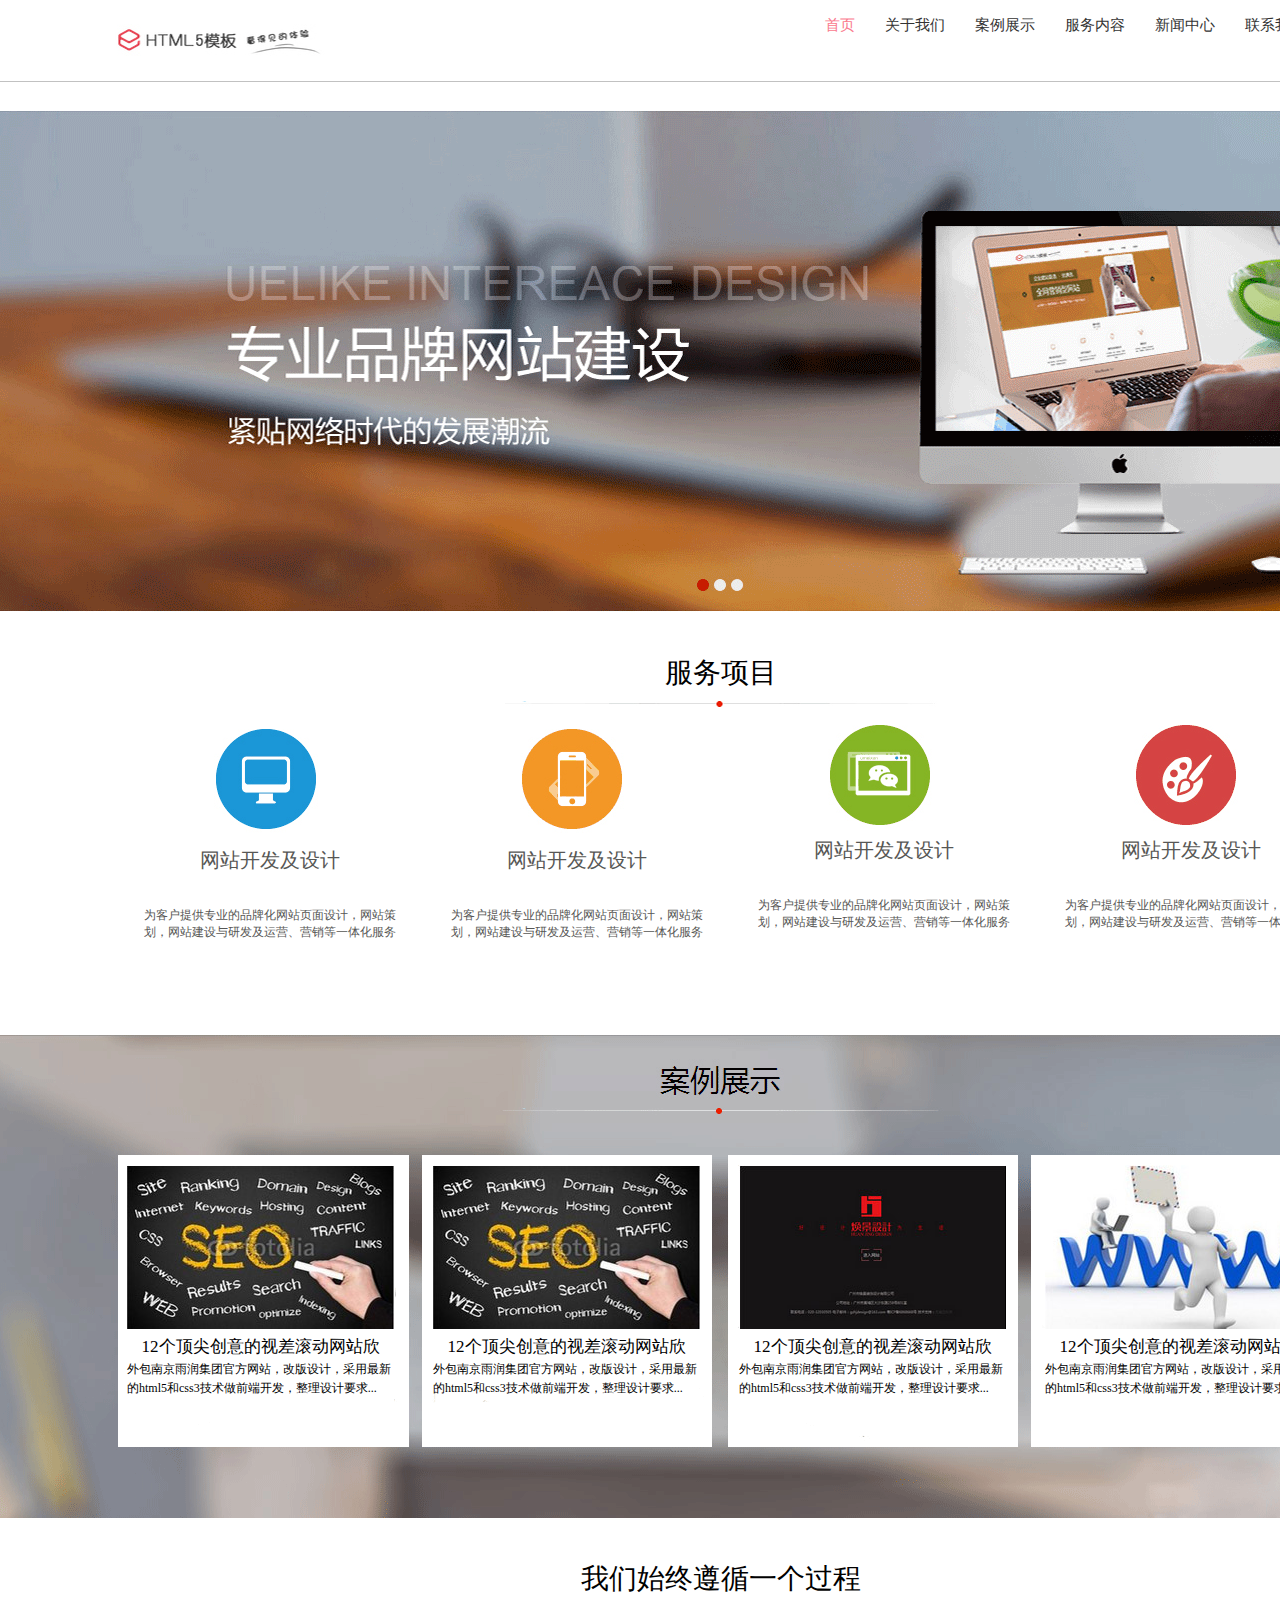
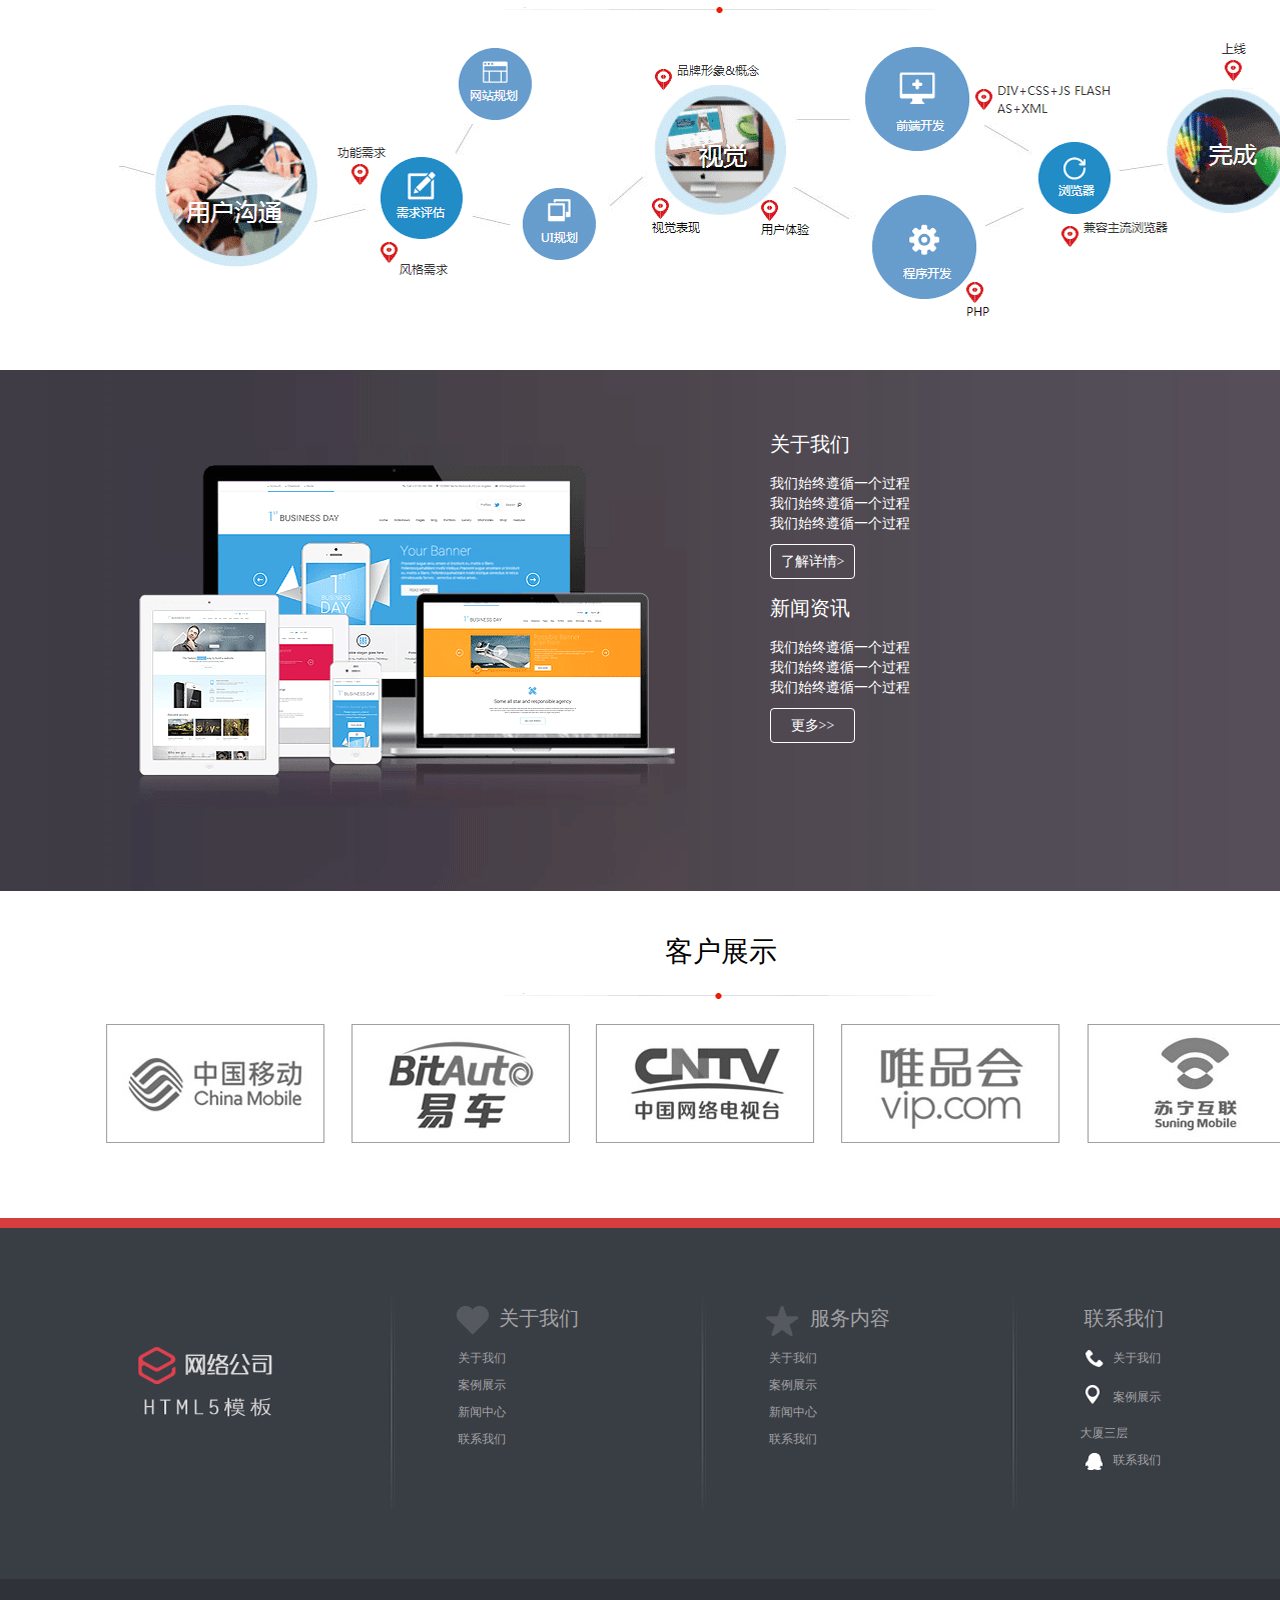
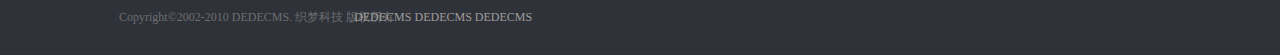
<file: index.html>
<!DOCTYPE html>
<html>
	<head>
		<meta charset="utf-8" />
		<title>首页</title>
		<link rel="stylesheet" type="text/css" href="css/common.css"/>
		<link rel="stylesheet" type="text/css" href="css/index.css"/>
	</head>
	<body>
		<!-- header -->
		<div id="" class="header">
			<div id="" class="header_content">
				<div id="" class="logo">
					<img src="img/about_02.png" />
				</div>
				<div id="" class="nav">
					<ul>
						<li><a href="#" style="color: #FA798D;">首页</a></li>
						<li><a href="about.html">关于我们</a></li>
						<li><a href="case.html">案例展示</a></li>
						<li><a href="#">服务内容</a></li>
						<li><a href="#">新闻中心</a></li>
						<li><a href="link.html">联系我们</a></li>
					</ul>
				</div>
			</div>
		</div>
		
		<!-- banner -->
		<div id="" class="banner">
			<div id="" class="banner_content">
				<img src="img/about_05.png" />
			</div>
		</div>
		
		<!-- main -->
		<div id="" class="main">
			<div id="" class="main_content">
				<div id="" class="main_one">
					<div id="" class="tip1">
						<p>服务项目</p><img src="img/link_03.png"/>
					</div>
					<div id="" class="one_content">
						<div id="" class="one">
							<img src="img/about_08.png" />
							<p class="tip">网站开发及设计</p>
							<p class="desc">为客户提供专业的品牌化网站页面设计，网站策划，网站建设与研发及运营、营销等一体化服务</p>
						</div>
						<div id="" class="one left">
							<img src="img/about_10.png" />
							<p class="tip">网站开发及设计</p>
							<p class="desc">为客户提供专业的品牌化网站页面设计，网站策划，网站建设与研发及运营、营销等一体化服务</p>
						</div>
						<div id="" class="one">
							<img src="img/about_14.png" />
							<p class="tip">网站开发及设计</p>
							<p class="desc">为客户提供专业的品牌化网站页面设计，网站策划，网站建设与研发及运营、营销等一体化服务</p>
						</div>
						<div id="" class="one left">
							<img src="img/about_15.png" />
							<p class="tip">网站开发及设计</p>
							<p class="desc">为客户提供专业的品牌化网站页面设计，网站策划，网站建设与研发及运营、营销等一体化服务</p>
						</div>
					</div>
				</div>
				<div id="" class="main_two">
					<!--<div id="" class="tip">
						<p>案例展示</p><img src="img/case_03.png"/>
					</div>-->
					<div id="" class="desc">
						<div id="" class="desc_one">
							<div id="" class="desc_content">
								<img src="img/case_03.jpg" />
								<p class="desc_tip">12个顶尖创意的视差滚动网站欣</p>
								<p class="infor">外包南京雨润集团官方网站，改版设计，采用最新的html5和css3技术做前端开发，整理设计要求...</p>
							</div>
						</div>
						<div id="" class="desc_one">
							<div id="" class="desc_content">
								<img src="img/case_03.jpg" />
								<p class="desc_tip">12个顶尖创意的视差滚动网站欣</p>
								<p class="infor">外包南京雨润集团官方网站，改版设计，采用最新的html5和css3技术做前端开发，整理设计要求...</p>
							</div>
						</div>
						<div id="" class="desc_one">
							<div id="" class="desc_content">
								<img src="img/case_05.jpg" />
								<p class="desc_tip">12个顶尖创意的视差滚动网站欣</p>
								<p class="infor">外包南京雨润集团官方网站，改版设计，采用最新的html5和css3技术做前端开发，整理设计要求...</p>
							</div>
						</div>
						<div id="" class="desc_one">
							<div id="" class="desc_content">
								<img src="img/case_07.jpg" />
								<p class="desc_tip">12个顶尖创意的视差滚动网站欣</p>
								<p class="infor">外包南京雨润集团官方网站，改版设计，采用最新的html5和css3技术做前端开发，整理设计要求...</p>
							</div>
						</div>
					</div>
				</div>
				<div id="" class="main_three">
					<div id="" class="tip1">
						<p>我们始终遵循一个过程</p><img src="img/link_03.png"/>
					</div>
					<img src="img/index_02.png" />
				</div>
				<div id="" class="main_four">
					<img src="img/index_9.png" />
					<div id="" class="main_four_content">
						<p class="main_title">关于我们</p>
						<p>我们始终遵循一个过程</p>
						<p>我们始终遵循一个过程</p>
						<p>我们始终遵循一个过程</p>
						<p class="last">了解详情&gt;</p>
					</div>
					<div id="" class="main_four_content">
						<p class="main_title">新闻资讯</p>
						<p>我们始终遵循一个过程</p>
						<p>我们始终遵循一个过程</p>
						<p>我们始终遵循一个过程</p>
						<p class="last">更多&gt;&gt;</p>
					</div>
				</div>
				<div id="" class="main_five">
					<div id="" class="tip1">
						<p>客户展示</p><img src="img/link_03.png"/>
					</div>
					<img src="img/index_05.png" style="margin-left: 102px;" /><img src="img/index_07.png" /><img src="img/index_09.png" /><img src="img/index_11.png" /><img src="img/index_13.png" />
				</div>
			</div>
		</div>
		<!-- footer -->
		<div id="" class="footer">
			<div id="" class="footer_content">
				<div id="" class="img">
					<img src="img/about_26.png" />
				</div>
				<div class="line"></div>
				<div id="" class="about_us">
					<ul>
						<li><img src="img/about_21.png" />关于我们
							<ul>
								<li>关于我们</li>
								<li>案例展示</li>
								<li>新闻中心</li>
								<li>联系我们</li>
							</ul>
						</li>
					</ul>
				</div>
				<div class="line"></div>
				<div id="" class="about_us">
					<ul>
						<li><img src="img/about_23.png" />服务内容
							<ul>
								<li>关于我们</li>
								<li>案例展示</li>
								<li>新闻中心</li>
								<li>联系我们</li>
							</ul>
						</li>
					</ul>
				</div>
				<div class="line"></div>
				<div id="" class="about_us">
					<ul>
						<li class="title"><span></span>联系我们
							<ul>
								<li><img src="img/about_30.png" />关于我们</li>
								<li><img src="img/about_32.png" />案例展示</li>
								<li>大厦三层</li>
								<li><img src="img/about_35.png" />联系我们</li>
							</ul>
						</li>
					</ul>
				</div>
				<div id="" class="stop">
					<p>Copyright&copy;2002-2010 DEDECMS. 织梦科技 版权所有<span>DEDECMS DEDECMS DEDECMS</span></p>
				</div>
			</div>
		</div>
	</body>
</html>
</file>
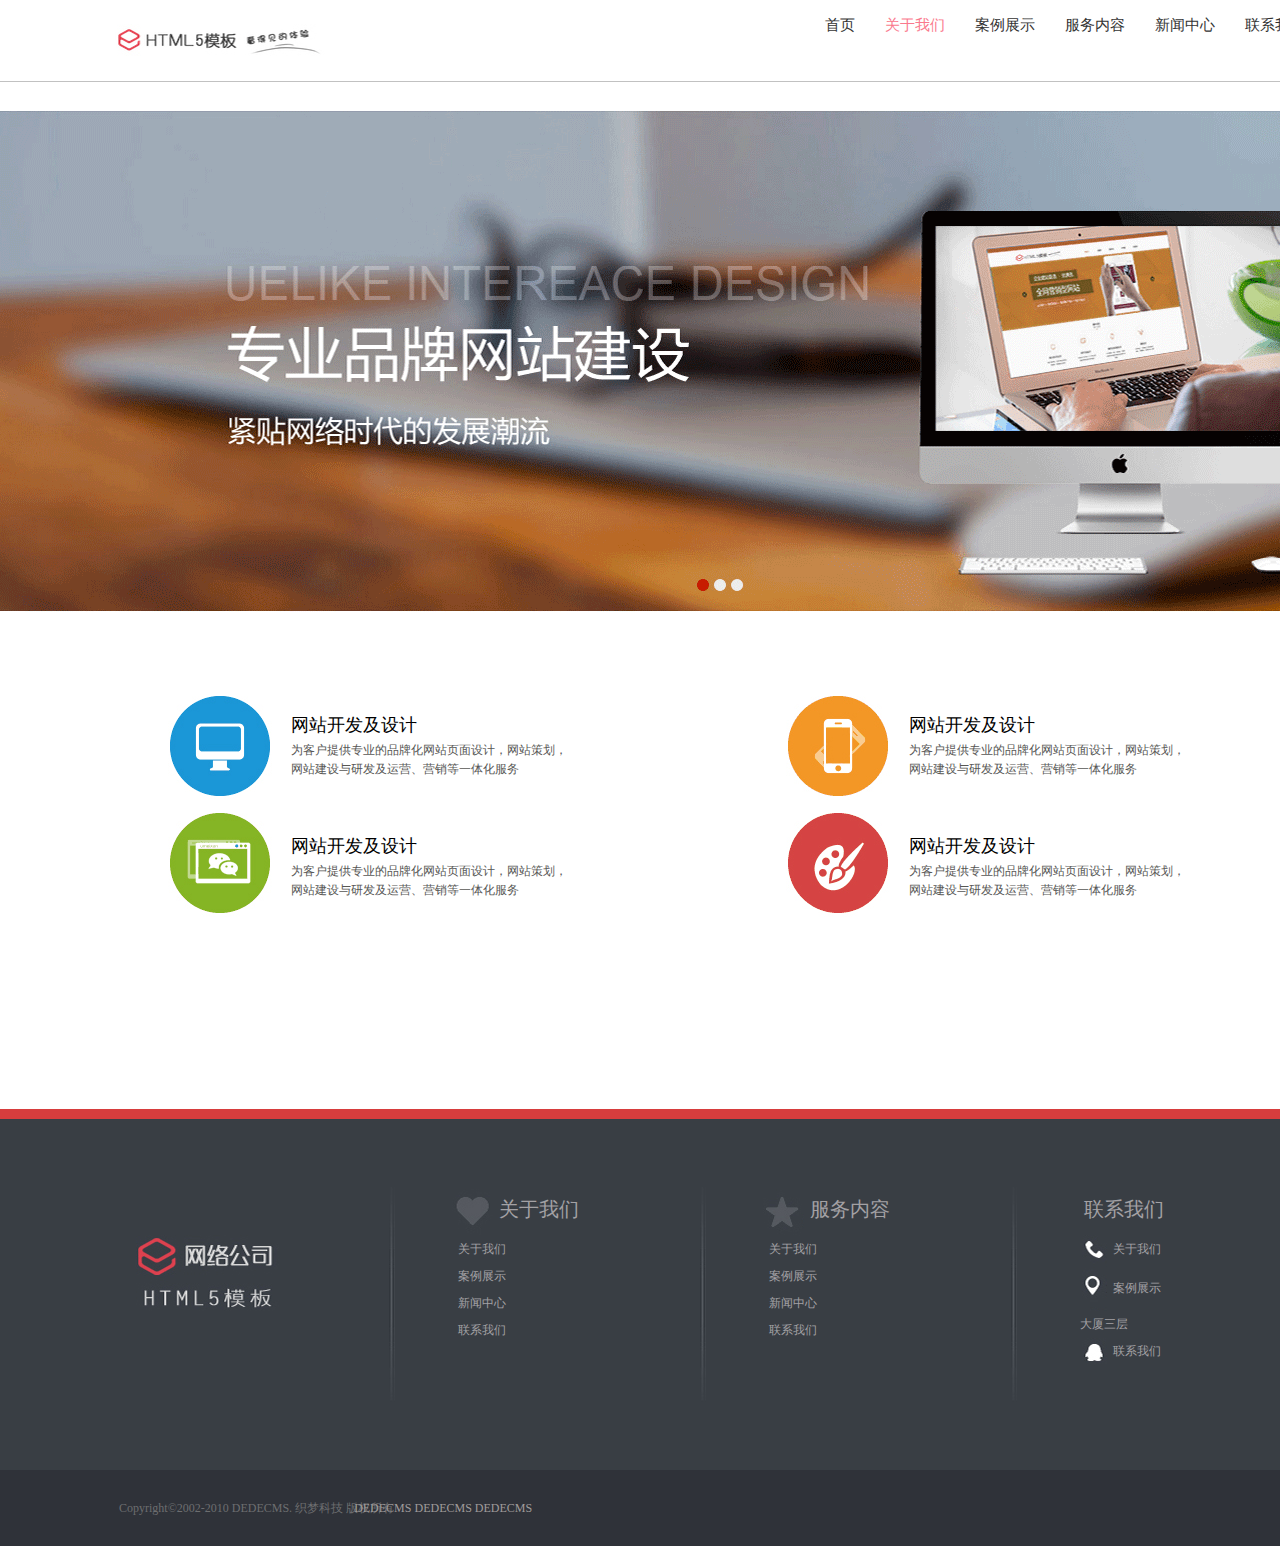
<file: about.html>
<!DOCTYPE html>
<html>
	<head>
		<meta charset="UTF-8">
		<title>关于我们</title>
		<link rel="stylesheet" type="text/css" href="css/common.css"/>
		<link rel="stylesheet" type="text/css" href="css/about.css"/>
	</head>
	<body>
		<!-- header -->
		<div id="" class="header">
			<div id="" class="header_content">
				<div id="" class="logo">
					<img src="img/about_02.png" />
				</div>
				<div id="" class="nav">
					<ul>
						<li><a href="index.html">首页</a></li>
						<li><a href="#" style="color: #FA798D;">关于我们</a></li>
						<li><a href="case.html">案例展示</a></li>
						<li><a href="#">服务内容</a></li>
						<li><a href="#">新闻中心</a></li>
						<li><a href="link.html">联系我们</a></li>
					</ul>
				</div>
			</div>
		</div>
		
		<!-- banner -->
		<div id="" class="banner">
			<div id="" class="banner_content">
				<img src="img/about_05.png" />
			</div>
		</div>
		
		<!-- main -->
		<div id="" class="main">
			<div id="" class="main_content">
				<div id="" class="main_one">
					<div id="" class="one">
						<img src="img/about_08.png" />
						<p class="tip">网站开发及设计</p>
						<p class="desc">为客户提供专业的品牌化网站页面设计，网站策划，网站建设与研发及运营、营销等一体化服务</p>
					</div>
					<div id="" class="one left">
						<img src="img/about_10.png" />
						<p class="tip">网站开发及设计</p>
						<p class="desc">为客户提供专业的品牌化网站页面设计，网站策划，网站建设与研发及运营、营销等一体化服务</p>
					</div>
					<div id="" class="one">
						<img src="img/about_14.png" />
						<p class="tip">网站开发及设计</p>
						<p class="desc">为客户提供专业的品牌化网站页面设计，网站策划，网站建设与研发及运营、营销等一体化服务</p>
					</div>
					<div id="" class="one left">
						<img src="img/about_15.png" />
						<p class="tip">网站开发及设计</p>
						<p class="desc">为客户提供专业的品牌化网站页面设计，网站策划，网站建设与研发及运营、营销等一体化服务</p>
					</div>
				</div>
			</div>
		</div>
		<!-- footer -->
		<div id="" class="footer">
			<div id="" class="footer_content">
				<div id="" class="img">
					<img src="img/about_26.png" />
				</div>
				<div class="line"></div>
				<div id="" class="about_us">
					<ul>
						<li><img src="img/about_21.png" />关于我们
							<ul>
								<li>关于我们</li>
								<li>案例展示</li>
								<li>新闻中心</li>
								<li>联系我们</li>
							</ul>
						</li>
					</ul>
				</div>
				<div class="line"></div>
				<div id="" class="about_us">
					<ul>
						<li><img src="img/about_23.png" />服务内容
							<ul>
								<li>关于我们</li>
								<li>案例展示</li>
								<li>新闻中心</li>
								<li>联系我们</li>
							</ul>
						</li>
					</ul>
				</div>
				<div class="line"></div>
				<div id="" class="about_us">
					<ul>
						<li class="title"><span></span>联系我们
							<ul>
								<li><img src="img/about_30.png" />关于我们</li>
								<li><img src="img/about_32.png" />案例展示</li>
								<li>大厦三层</li>
								<li><img src="img/about_35.png" />联系我们</li>
							</ul>
						</li>
					</ul>
				</div>
				<div id="" class="stop">
					<p>Copyright&copy;2002-2010 DEDECMS. 织梦科技 版权所有<span>DEDECMS DEDECMS DEDECMS</span></p>
				</div>
			</div>
		</div>
	</body>
</html>
</file>
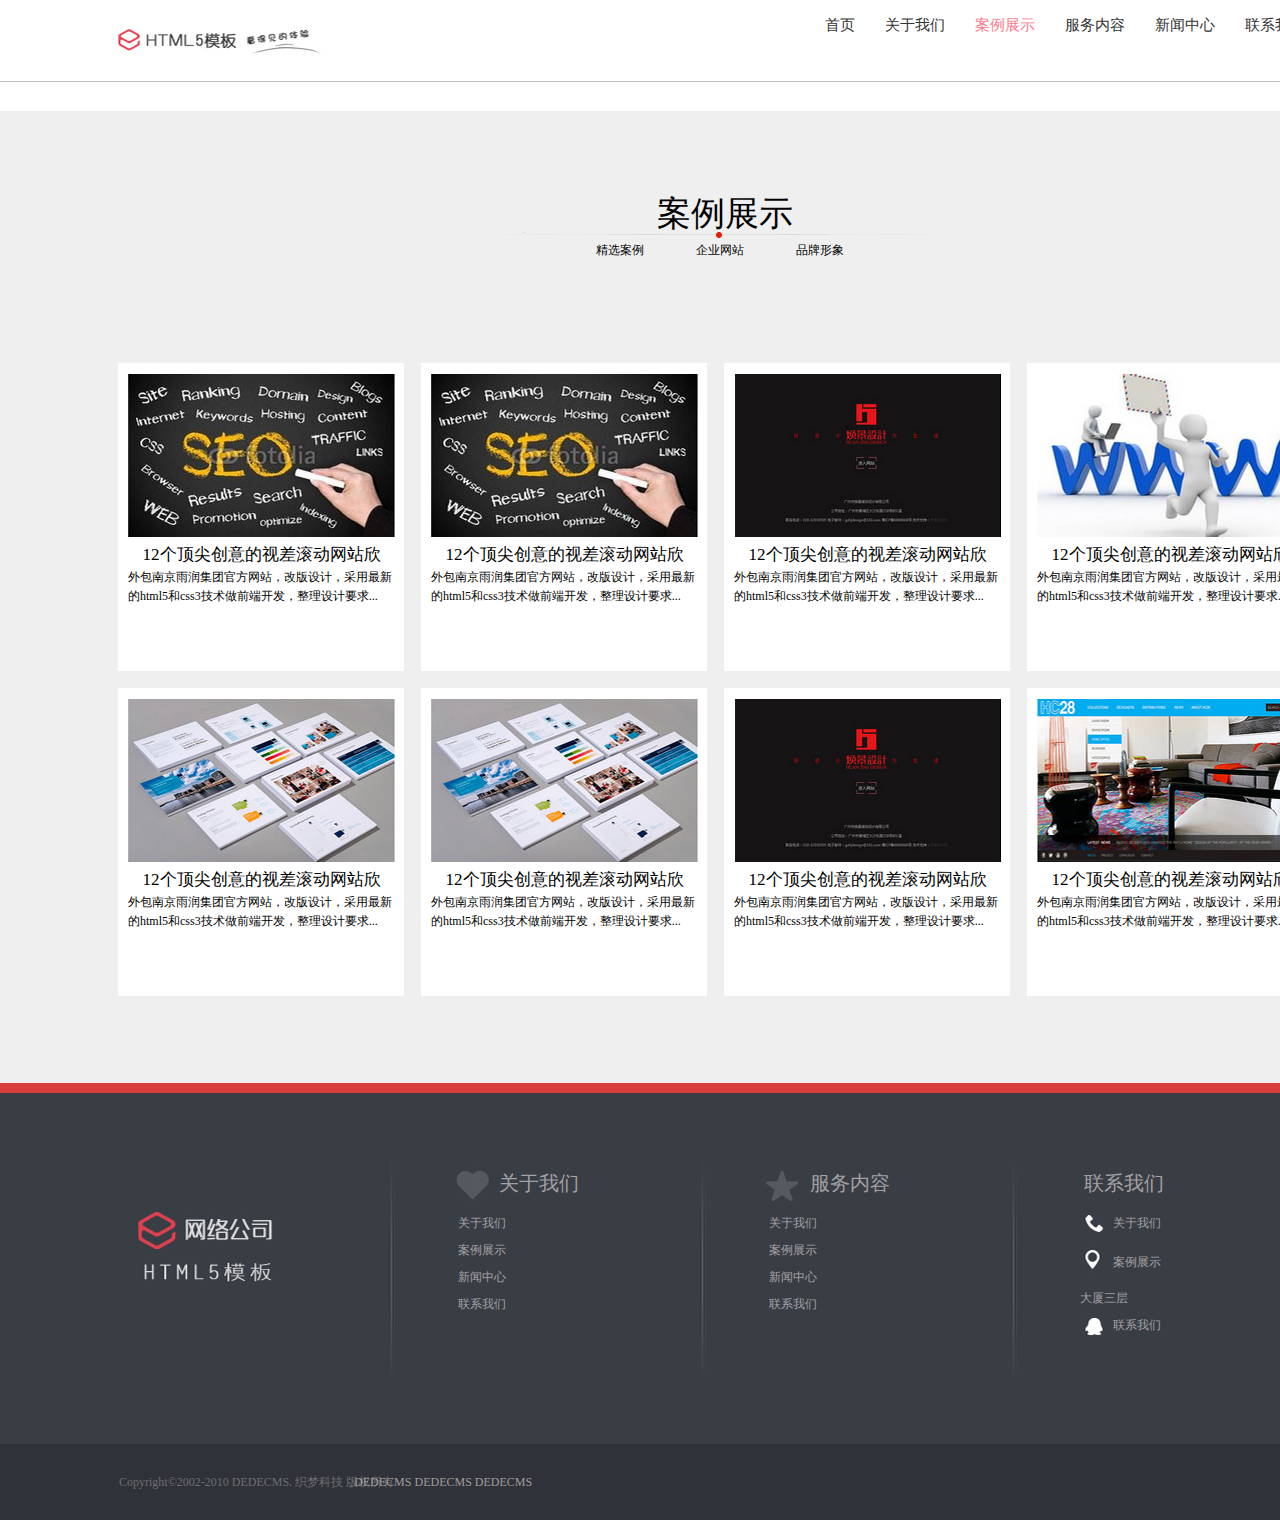
<file: case.html>
<!DOCTYPE html>
<html>
	<head>
		<meta charset="UTF-8">
		<title>案例展示</title>
		<link rel="stylesheet" type="text/css" href="css/common.css"/>
		<link rel="stylesheet" type="text/css" href="css/case.css"/>
	</head>
	<body>
		<!-- header -->
		<div id="" class="header">
			<div id="" class="header_content">
				<div id="" class="logo">
					<img src="img/about_02.png" />
				</div>
				<div id="" class="nav">
					<ul>
						<li><a href="index.html">首页</a></li>
						<li><a href="about.html">关于我们</a></li>
						<li><a href="#" style="color: #FA798D;">案例展示</a></li>
						<li><a href="#">服务内容</a></li>
						<li><a href="#">新闻中心</a></li>
						<li><a href="link.html">联系我们</a></li>
					</ul>
				</div>
			</div>
		</div>
		
		<!-- main -->
		<div id="" class="main">
			<div id="" class="main_content">
				<div id="" class="main_one">
					<div id="" class="tip">
						<p>案例展示</p><img src="img/case_03.png"/>
						<ul>
							<li>精选案例</li>
							<li>企业网站</li>
							<li>品牌形象</li>
						</ul>
					</div>
					<div id="" class="desc">
						<div id="" class="desc_one">
							<div id="" class="desc_content">
								<img src="img/case_03.jpg" />
								<p class="desc_tip">12个顶尖创意的视差滚动网站欣</p>
								<p class="infor">外包南京雨润集团官方网站，改版设计，采用最新的html5和css3技术做前端开发，整理设计要求...</p>
							</div>
						</div>
						<div id="" class="desc_one">
							<div id="" class="desc_content">
								<img src="img/case_03.jpg" />
								<p class="desc_tip">12个顶尖创意的视差滚动网站欣</p>
								<p class="infor">外包南京雨润集团官方网站，改版设计，采用最新的html5和css3技术做前端开发，整理设计要求...</p>
							</div>
						</div>
						<div id="" class="desc_one">
							<div id="" class="desc_content">
								<img src="img/case_05.jpg" />
								<p class="desc_tip">12个顶尖创意的视差滚动网站欣</p>
								<p class="infor">外包南京雨润集团官方网站，改版设计，采用最新的html5和css3技术做前端开发，整理设计要求...</p>
							</div>
						</div>
						<div id="" class="desc_one">
							<div id="" class="desc_content">
								<img src="img/case_07.jpg" />
								<p class="desc_tip">12个顶尖创意的视差滚动网站欣</p>
								<p class="infor">外包南京雨润集团官方网站，改版设计，采用最新的html5和css3技术做前端开发，整理设计要求...</p>
							</div>
						</div>
						<div id="" class="desc_one">
							<div id="" class="desc_content">
								<img src="img/case_12.jpg" />
								<p class="desc_tip">12个顶尖创意的视差滚动网站欣</p>
								<p class="infor">外包南京雨润集团官方网站，改版设计，采用最新的html5和css3技术做前端开发，整理设计要求...</p>
							</div>
						</div>
						<div id="" class="desc_one">
							<div id="" class="desc_content">
								<img src="img/case_12.jpg" />
								<p class="desc_tip">12个顶尖创意的视差滚动网站欣</p>
								<p class="infor">外包南京雨润集团官方网站，改版设计，采用最新的html5和css3技术做前端开发，整理设计要求...</p>
							</div>
						</div>
						<div id="" class="desc_one">
							<div id="" class="desc_content">
								<img src="img/case_05.jpg" />
								<p class="desc_tip">12个顶尖创意的视差滚动网站欣</p>
								<p class="infor">外包南京雨润集团官方网站，改版设计，采用最新的html5和css3技术做前端开发，整理设计要求...</p>
							</div>
						</div>
						<div id="" class="desc_one">
							<div id="" class="desc_content">
								<img src="img/case_13.jpg" />
								<p class="desc_tip">12个顶尖创意的视差滚动网站欣</p>
								<p class="infor">外包南京雨润集团官方网站，改版设计，采用最新的html5和css3技术做前端开发，整理设计要求...</p>
							</div>
						</div>
					</div>
				</div>
			</div>
		</div>
		<!-- footer -->
		<div id="" class="footer">
			<div id="" class="footer_content">
				<div id="" class="img">
					<img src="img/about_26.png" />
				</div>
				<div class="line"></div>
				<div id="" class="about_us">
					<ul>
						<li><img src="img/about_21.png" />关于我们
							<ul>
								<li>关于我们</li>
								<li>案例展示</li>
								<li>新闻中心</li>
								<li>联系我们</li>
							</ul>
						</li>
					</ul>
				</div>
				<div class="line"></div>
				<div id="" class="about_us">
					<ul>
						<li><img src="img/about_23.png" />服务内容
							<ul>
								<li>关于我们</li>
								<li>案例展示</li>
								<li>新闻中心</li>
								<li>联系我们</li>
							</ul>
						</li>
					</ul>
				</div>
				<div class="line"></div>
				<div id="" class="about_us">
					<ul>
						<li class="title"><span></span>联系我们
							<ul>
								<li><img src="img/about_30.png" />关于我们</li>
								<li><img src="img/about_32.png" />案例展示</li>
								<li>大厦三层</li>
								<li><img src="img/about_35.png" />联系我们</li>
							</ul>
						</li>
					</ul>
				</div>
				<div id="" class="stop">
					<p>Copyright&copy;2002-2010 DEDECMS. 织梦科技 版权所有<span>DEDECMS DEDECMS DEDECMS</span></p>
				</div>
			</div>
		</div>
	</body>
</html>
</file>
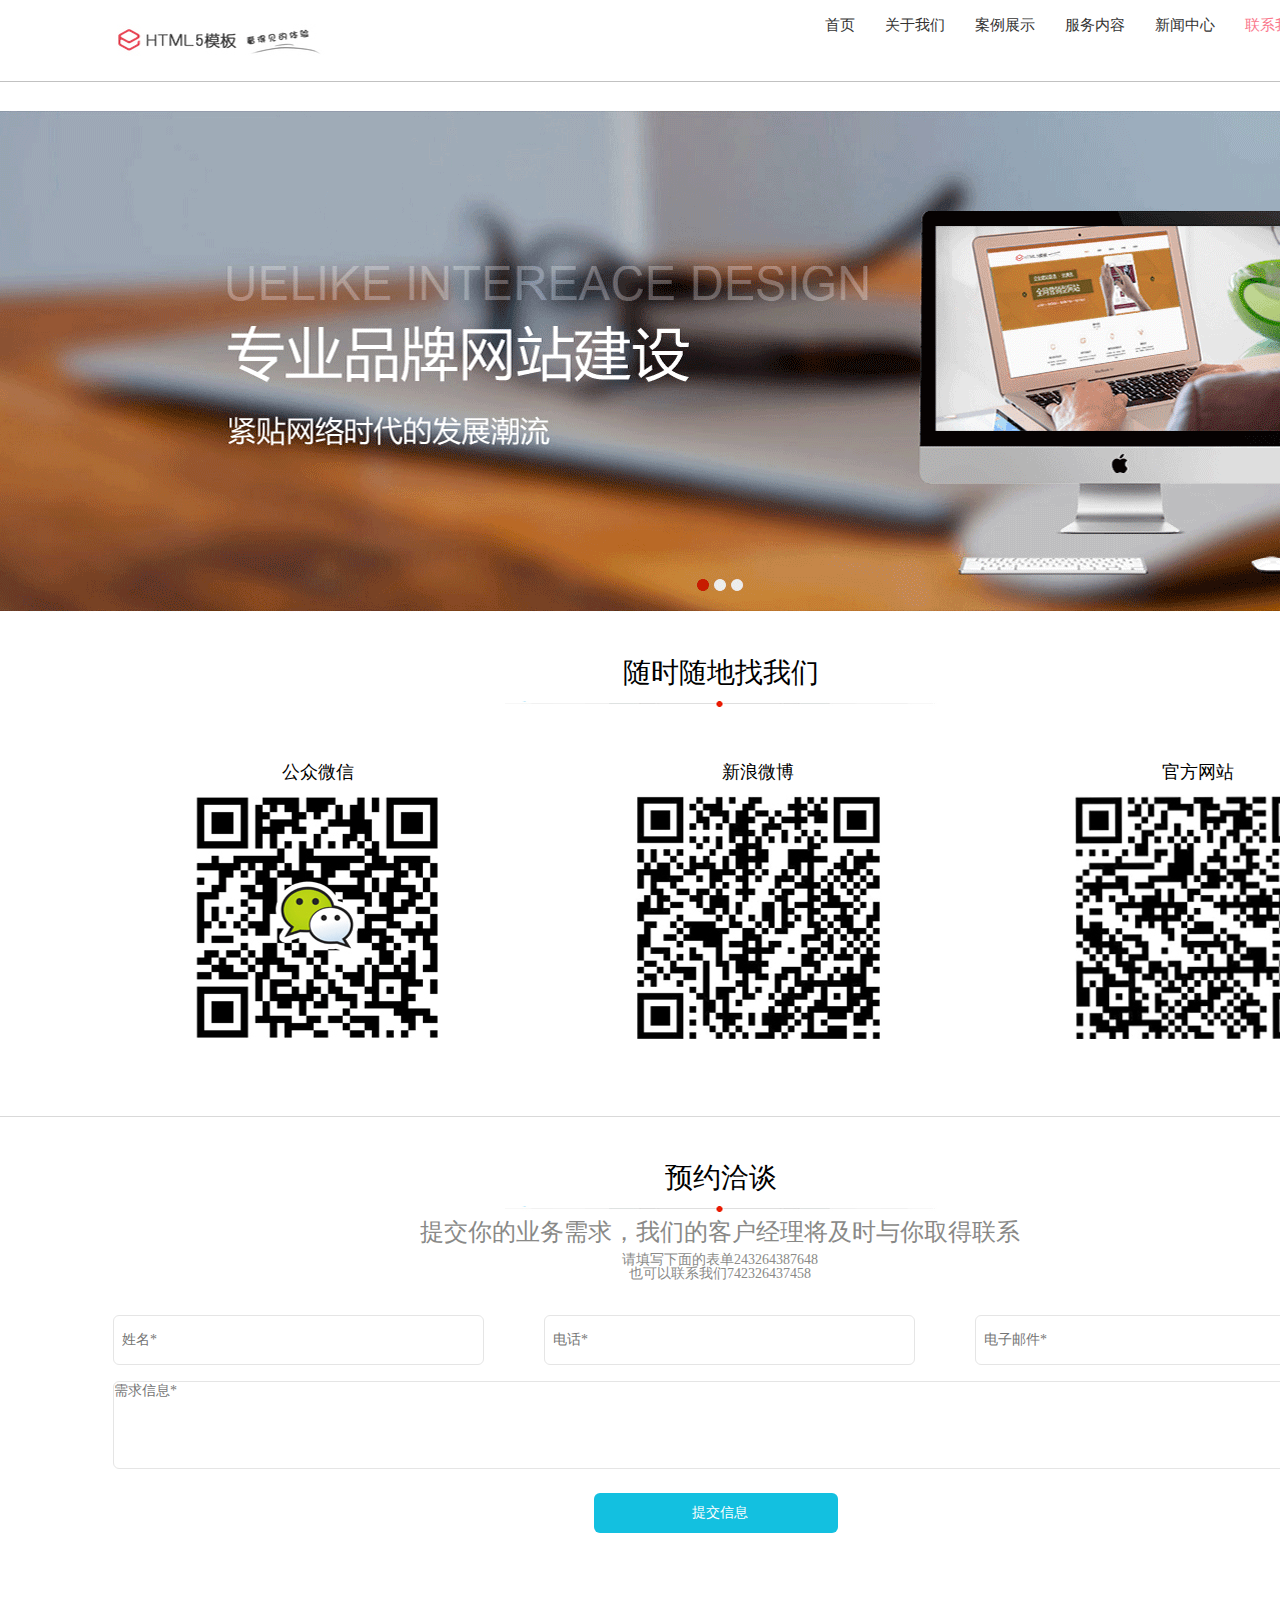
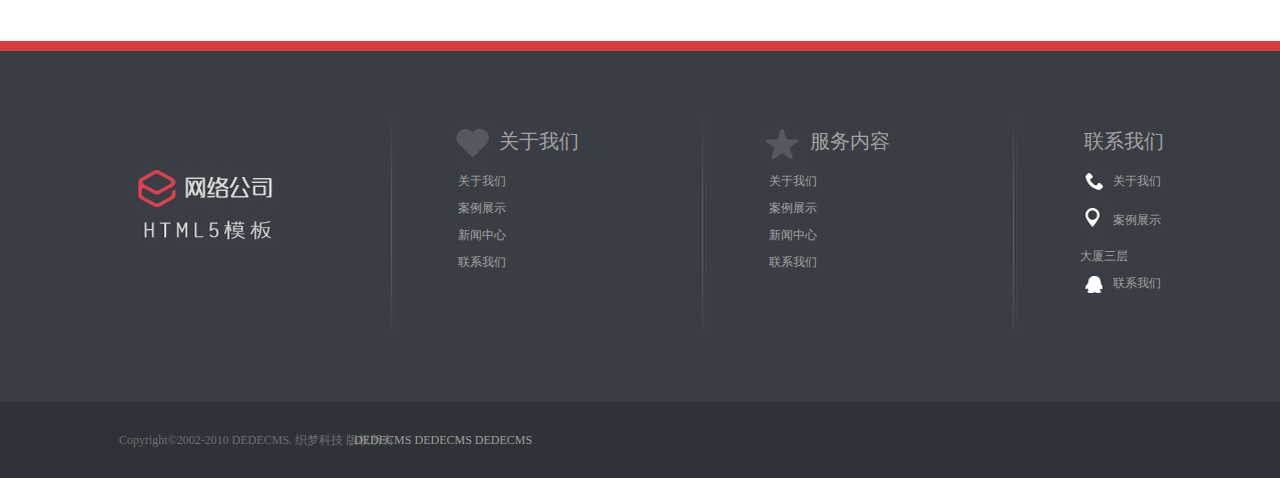
<file: link.html>
<!DOCTYPE html>
<html>
	<head>
		<meta charset="UTF-8">
		<title>联系我们</title>
		<link rel="stylesheet" type="text/css" href="css/common.css"/>
		<link rel="stylesheet" type="text/css" href="css/link.css"/>
	</head>
	<body>
		<!-- header -->
		<div id="" class="header">
			<div id="" class="header_content">
				<div id="" class="logo">
					<img src="img/about_02.png" />
				</div>
				<div id="" class="nav">
					<ul>
						<li><a href="index.html">首页</a></li>
						<li><a href="about.html">关于我们</a></li>
						<li><a href="case.html">案例展示</a></li>
						<li><a href="#">服务内容</a></li>
						<li><a href="#">新闻中心</a></li>
						<li><a href="#" style="color: #FA798D;">联系我们</a></li>
					</ul>
				</div>
			</div>
		</div>
		
		<!-- banner -->
		<div id="" class="banner">
			<div id="" class="banner_content">
				<img src="img/about_05.png" />
			</div>
		</div>
		
		<!-- main -->
		<div id="" class="main">
			<div id="" class="main_content">
				<div id="" class="main_one">
					<div id="" class="tip">
						<p>随时随地找我们</p><img src="img/link_03.png"/>
					</div>
					<div id="" class="erweima">
						<p>公众微信</p><img src="img/link_07.png" />
					</div>
					<div id="" class="erweima">
						<p>新浪微博</p><img src="img/link_09.png" />
					</div>
					<div id="" class="erweima">
						<p>官方网站</p><img src="img/link_11.png" />
					</div>
				</div>
				<div id="" class="main_two">
					<div id="" class="tip">
						<p>预约洽谈</p><img src="img/link_03.png"/>
					</div>
					<div id="" class="yuyue">
						<p class="one">提交你的业务需求，我们的客户经理将及时与你取得联系</p>
						<p class="two">请填写下面的表单243264387648</p>
						<p class="two">也可以联系我们742326437458</p>
					</div>
					<form action="" method="post">
						<input type="text" value="" placeholder="姓名*" /><input type="tel" value="" placeholder="电话*" pattern="^[0-9]*$" required="required"/><input type="email" value="" placeholder="电子邮件*"/>
						<textarea value="" placeholder="需求信息*"></textarea>
						<input type="submit" value="提交信息"/>
					</form>
				</div>
			</div>
		</div>
		<!-- footer -->
		<div id="" class="footer">
			<div id="" class="footer_content">
				<div id="" class="img">
					<img src="img/about_26.png" />
				</div>
				<div class="line"></div>
				<div id="" class="about_us">
					<ul>
						<li><img src="img/about_21.png" />关于我们
							<ul>
								<li>关于我们</li>
								<li>案例展示</li>
								<li>新闻中心</li>
								<li>联系我们</li>
							</ul>
						</li>
					</ul>
				</div>
				<div class="line"></div>
				<div id="" class="about_us">
					<ul>
						<li><img src="img/about_23.png" />服务内容
							<ul>
								<li>关于我们</li>
								<li>案例展示</li>
								<li>新闻中心</li>
								<li>联系我们</li>
							</ul>
						</li>
					</ul>
				</div>
				<div class="line"></div>
				<div id="" class="about_us">
					<ul>
						<li class="title"><span></span>联系我们
							<ul>
								<li><img src="img/about_30.png" />关于我们</li>
								<li><img src="img/about_32.png" />案例展示</li>
								<li>大厦三层</li>
								<li><img src="img/about_35.png" />联系我们</li>
							</ul>
						</li>
					</ul>
				</div>
				<div id="" class="stop">
					<p>Copyright&copy;2002-2010 DEDECMS. 织梦科技 版权所有<span>DEDECMS DEDECMS DEDECMS</span></p>
				</div>
			</div>
		</div>
	</body>
</html>
</file>
<file: css/common.css>
body{font-family:"微软雅黑";
	font-size:12px;
	margin:0;
	padding:0;
	border:none;
}
html,div,p,span,form,legend,fieldset,h1,h2,h3,h4,h5,h6,hr,ul,li,ol,dl,dd,dt,nr{
	margin:0;padding:0;
	border:none;
}
button,img,a,input,textarea,th,td,table,lable{
	margin:0;padding:0;
}
a{text-decoration:none;color:#000}
ul,li,ol{list-style:none}
img{border:none}
.clear{height:0;overflow:hidden;font-size:0;clear:both}
body,html{height:100%}
</file>
<file: css/index.css>
/*.header,.banner,.main,.footer {margin: 0; padding: 0;}
ul,li,ol {list-style: none;}
a {text-decoration: none;}
html,body {height: 100%;}*/

/* header */
.header {width: 100%; height: 81px;}
.header .header_content {width: 1440px; height: 81px; background-color: #fff; border-bottom: 1px solid #c1c1c1; margin: 0 auto;}
.header_content .logo {float: left; margin-left: 115px;}
.header_content .nav {float: right; margin-right: 105px;}
.header_content .nav li {float: left; font: 15px/50px "微软雅黑";  padding-right: 30px;}
.header_content .nav li a {color: #333333;}
.header_content .nav li a:hover { color: #fa798d;}
/* banner */
.banner {width: 100%; height: 501px; margin-top: 30px;}
.banner .banner_content {width: 1440px; height: 501px; background-color: #fff;  margin: 0 auto;}
/* main */
.main {width: 100%; height: 2206px;}
.main .main_content {width: 1440px; height: 2206px; background-color: #fff; margin: 0 auto;}
.main_content .main_one {width: 1440px; height: 421px;}
.main_content .main_one .tip1 {width: 433px; height: 100px; margin-left: 504px; text-align: center; font: 28px "微软雅黑"; color: #000;}
.main_content .main_one p {margin-bottom: -10px; padding-top: 42px;}
.main_content .main_one .one_content {width: 1302px; height: 250px; margin-left: 139px;}
.main_content .main_one .one_content .one {width: 261px; height: 250px; float: left; margin-right: 46px;}
.main_content .main_one .one_content .one img {margin: 6px 71px 0;}
.main_content .main_one .one_content .one .tip {font: 20px/30px "微软雅黑"; color: #575755; text-align: center; margin-top: -40px;}
.main_content .main_one .one_content .one .desc {font: 12px/17px "微软雅黑"; color: #575755; text-align: center;}
.main_content .main_two {width: 1440px; height: 485px; background: url(../img/index_22.png); overflow: hidden}
.main_two .desc {width: 1323px; height: 605px; margin: 122px 0 0 117px;}
.main_two .desc .desc_one {width: 286px; height: 308px; overflow: hidden; float: left; margin: 0 20px 20px 0;}
.main_two .desc .desc_one .desc_content {width: 267px; height: 286px; margin: 10px 0 0 10px;}
.main_two .desc .desc_one .desc_content .desc_tip {font: 17px/27px "微软雅黑"; color: #000; text-align: center;}
.main_two .desc .desc_one .desc_content .infor {font: 12px/19px "微软雅黑"; color: #000;}
.main_content .main_three {width: 1440px; height: 452px;}
.main_content .main_three .tip1 {width: 433px; height: 100px; margin-left: 504px; margin-bottom: 20px; text-align: center; font: 28px "微软雅黑"; color: #000;}
.main_content .main_three p {margin-bottom: -10px; padding-top: 42px;}
.main_content .main_four {width: 1440px; height: 521px; background: url(../img/index_2.png) repeat-y; overflow: hidden;}
.main_content .main_four img {margin: 0 83px 0 131px; float: left;}
.main_content .main_four p {font: 14px/20px "微软雅黑"; color: #fff;}
.main_content .main_four .main_title {font-size: 20px; margin: 54px 0 20px; padding-top: 10px;}
.main_content .main_four .last {width: 83px; height: 33px; border: 1px solid #fff; border-radius: 4px; float: left; text-align: center; line-height: 33px; margin-top: 10px;}
.main_content .main_five .tip1 {width: 433px; height: 100px; margin-left: 504px; text-align: center; font: 28px "微软雅黑"; color: #000;}
.main_content .main_five p {margin-bottom: -10px; padding-top: 42px;}
.main_content .main_five img {margin: 30px 20px 70px 0;}

/* footer */
.footer {width: 100%; height: 422px;}
.footer .footer_content {width: 1440px; height: 422px; background-color: #393e44; border-top: 10px solid #d73d3d; margin: 0 auto;}
.footer_content .img {margin: 115px 110px 155px 135px; float: left;}
.footer_content .line {width: 6px; height: 219px; background: url(../img/about_19.png); margin: 66px 57px 0 0; float: left;}
.footer_content .about_us {width: 248px; height: 219; margin-top: 66px; float: left;} 
.footer_content .about_us li {font:20px/49px "微软雅黑"; color: #a3a1a4;}
.footer_content .about_us img {vertical-align: middle; padding-right: 6px;}
.footer_content .about_us li ul li {font: 12px/27px "微软雅黑"; padding-left: 6px;}
.footer_content .about_us .title span {padding-left: 50px;}
.footer_content .stop {width: 1440px; height: 76px; background-color: #2f3239; float: left;}
.footer_content p {font: 12px/76px "微软雅黑"; color: #6d6e70; margin-left: 119px;}
.footer_content span {color: #a09c9b; margin-left: -40px;}
</file>
<file: css/about.css>
/*.header,.banner,.main,.footer {margin: 0; padding: 0;}
ul,li,ol {list-style: none;}
a {text-decoration: none;}
html,body {height: 100%;}*/

/* header */
.header {width: 100%; height: 81px;}
.header .header_content {width: 1440px; height: 81px; background-color: #fff; border-bottom: 1px solid #c1c1c1; margin: 0 auto;}
.header_content .logo {float: left; margin-left: 115px;}
.header_content .nav {float: right; margin-right: 105px;}
.header_content .nav li {float: left; font: 15px/50px "微软雅黑";  padding-right: 30px;}
.header_content .nav li a {color: #333333;}
.header_content .nav li a:hover { color: #fa798d;}
/* banner */
.banner {width: 100%; height: 501px; margin-top: 30px;}
.banner .banner_content {width: 1440px; height: 501px; background-color: #fff;  margin: 0 auto;}
/* main */
.main {width: 100%; height: 424px;}
.main .main_content {width: 1440px; height: 424px; background-color: #fff; margin: 0 auto;}
.main_content .main_one {width: 1038px; height: 275px; margin: 73px 240px 0 164px;}
.main_content .main_one .one {width: 404px; height: 121px; float: left;}
.main_content .main_one .one img {float: left; padding-right: 12px;}
.main_content .main_one .one .tip {font: 18px/40px "微软雅黑"; color: #000; margin-top: 20px;}
.main_content .main_one .one .desc {font: 12px/19px "微软雅黑"; color: #575755; margin-top: -4px;}
.main_content .main_one .left {margin-left: 215px;}
/* footer */
.footer {width: 100%; height: 422px;}
.footer .footer_content {width: 1440px; height: 422px; background-color: #393e44; border-top: 10px solid #d73d3d; margin: 0 auto;}
.footer_content .img {margin: 115px 110px 155px 135px; float: left;}
.footer_content .line {width: 6px; height: 219px; background: url(../img/about_19.png); margin: 66px 57px 0 0; float: left;}
.footer_content .about_us {width: 248px; height: 219; margin-top: 66px; float: left;} 
.footer_content .about_us li {font:20px/49px "微软雅黑"; color: #a3a1a4;}
.footer_content .about_us img {vertical-align: middle; padding-right: 6px;}
.footer_content .about_us li ul li {font: 12px/27px "微软雅黑"; padding-left: 6px;}
.footer_content .about_us .title span {padding-left: 50px;}
.footer_content .stop {width: 1440px; height: 76px; background-color: #2f3239; float: left;}
.footer_content p {font: 12px/76px "微软雅黑"; color: #6d6e70; margin-left: 119px;}
.footer_content span {color: #a09c9b; margin-left: -40px;}
</file>
<file: css/case.css>
/*.header,.banner,.main,.footer {margin: 0; padding: 0;}*/
/*ul,li,ol {list-style: none;}
a {text-decoration: none;}
html,body {height: 100%;}*/

/* header */
.header {width: 100%; height: 81px;}
.header .header_content {width: 1440px; height: 81px; background-color: #fff; border-bottom: 1px solid #c1c1c1; margin: 0 auto;}
.header_content .logo {float: left; margin-left: 115px;}
.header_content .nav {float: right; margin-right: 105px;}
.header_content .nav li {float: left; font: 15px/50px "微软雅黑";  padding-right: 30px;}
.header_content .nav li a {color: #333333;}
.header_content .nav li a:hover { color: #fa798d;}
/* main */
.main {width: 100%; height: 972px; margin-top: 30px;}
.main .main_content {width: 1440px; height: 972px; background-color: #efefef; margin: 0 auto;}
.main_content .tip {width: 438px; height: 173px; margin-left: 506px; font-family: "微软雅黑"; color: #000;}
.main_content .tip p {font-size: 34px; text-align: center; margin-bottom: -10px; padding-top: 80px;}
.main_content .tip ul {margin-left: 64px;}
.main_content .tip ul li {float: left; padding: 0 26px;}
.main_content .desc {width: 1323px; height: 605px; margin: 79px 0 0 118px;}
.main_content .desc .desc_one {width: 286px; height: 308px; background-color: #fff; overflow: hidden; float: left; margin: 0 17px 17px 0;}
.main_content .desc .desc_one .desc_content {width: 267px; height: 286px; margin: 10px 0 0 10px;}
.main_content .desc .desc_one .desc_content .desc_tip {font: 17px/27px "微软雅黑"; color: #000; text-align: center;}
.main_content .desc .desc_one .desc_content .infor {font: 12px/19px "微软雅黑"; color: #000;}

/* footer */
.footer {width: 100%; height: 422px;}
.footer .footer_content {width: 1440px; height: 422px; background-color: #393e44; border-top: 10px solid #d73d3d; margin: 0 auto;}
.footer_content .img {margin: 115px 110px 155px 135px; float: left;}
.footer_content .line {width: 6px; height: 219px; background: url(../img/about_19.png); margin: 66px 57px 0 0; float: left;}
.footer_content .about_us {width: 248px; height: 219; margin-top: 66px; float: left;} 
.footer_content .about_us li {font:20px/49px "微软雅黑"; color: #a3a1a4;}
.footer_content .about_us img {vertical-align: middle; padding-right: 6px;}
.footer_content .about_us li ul li {font: 12px/27px "微软雅黑"; padding-left: 6px;}
.footer_content .about_us .title span {padding-left: 50px;}
.footer_content .stop {width: 1440px; height: 76px; background-color: #2f3239; float: left;}
.footer_content p {font: 12px/76px "微软雅黑"; color: #6d6e70; margin-left: 119px;}
.footer_content span {color: #a09c9b; margin-left: -40px;}
</file>
<file: css/link.css>
/*.header,.banner,.main,.footer {margin: 0; padding: 0;}
ul,li,ol {list-style: none;}
a {text-decoration: none;}
html,body {height: 100%;}*/

/* header */
.header {width: 100%; height: 81px;}
.header .header_content {width: 1440px; height: 81px; background-color: #fff; border-bottom: 1px solid #c1c1c1; margin: 0 auto;}
.header_content .logo {float: left; margin-left: 115px;}
.header_content .nav {float: right; margin-right: 105px;}
.header_content .nav li {float: left; font: 15px/50px "微软雅黑";  padding-right: 30px;}
.header_content .nav li a {color: #333333;}
.header_content .nav li a:hover { color: #fa798d;}
/* banner */
.banner {width: 100%; height: 501px; margin-top: 30px;}
.banner .banner_content {width: 1440px; height: 501px; background-color: #fff; margin: 0 auto; margin-top: 30px;}
/* main */
.main {width: 100%; height: 1029px;}
.main .main_content {width: 1440px; height: 1029px; background-color: #fff; margin: 0 auto;}
.main_content .main_one {width: 1440px; height: 504px; border-bottom: 1px solid #d9d9d9;}
.main_content .main_one .tip {width: 433px; height: 100px; margin-left: 504px; text-align: center; font: 28px "微软雅黑"; color: #000;}
.main_content .main_one p {margin-bottom: -10px; padding-top: 42px;}
.main_content .main_one .erweima {width: 245px; height: 328px; float: left; margin-left: 195px;}
.main_content .main_one .erweima p {font: 18px/36px "微软雅黑"; color: #000; width: 245px; height: 51px; text-align: center;}
.main_content .main_two {width: 1440px; height: 526px;}
.main_content .main_two .tip {width: 433px; height: 100px; margin-left: 504px; text-align: center; font: 28px "微软雅黑"; color: #000;}
.main_content .main_two .tip p {margin-bottom: -10px; padding-top: 42px;}
.main_content .main_two .yuyue p {text-align: center; font-family: "微软雅黑"; color: #898987;} 
.main_content .main_two .yuyue .one {font-size: 24px; line-height: 30px; padding-bottom: 6px;}
.main_content .main_two .yuyue .two {font-size: 14px; line-height: 14px;}
.main_content .main_two form {width: 1325px; height: 240px; margin: 34px 0 0 113px;}
.main_content .main_two input,textarea {font: 14px "微软雅黑"; }
input {width: 361px; height: 48px; border: 1px solid #e5e5e5; color: #a0a0a0; border-radius: 6px; padding-left: 8px; margin-right: 60px;}
textarea {width: 1228px; height: 86px; border: 1px solid #E5E5E5; border-radius: 6px; margin-top: 16px; color: #fff;}
input[type="submit"] {width: 244px; height: 40px; background-color: #13c0e0; border: none; margin: 20px 0 0 481px; color: #fff;}

/* footer */
.footer {width: 100%; height: 422px;}
.footer .footer_content {width: 1440px; height: 422px; background-color: #393e44; border-top: 10px solid #d73d3d; margin: 0 auto;}
.footer_content .img {margin: 115px 110px 155px 135px; float: left;}
.footer_content .line {width: 6px; height: 219px; background: url(../img/about_19.png); margin: 66px 57px 0 0; float: left;}
.footer_content .about_us {width: 248px; height: 219; margin-top: 66px; float: left;} 
.footer_content .about_us li {font:20px/49px "微软雅黑"; color: #a3a1a4;}
.footer_content .about_us img {vertical-align: middle; padding-right: 6px;}
.footer_content .about_us li ul li {font: 12px/27px "微软雅黑"; padding-left: 6px;}
.footer_content .about_us .title span {padding-left: 50px;}
.footer_content .stop {width: 1440px; height: 76px; background-color: #2f3239; float: left;}
.footer_content p {font: 12px/76px "微软雅黑"; color: #6d6e70; margin-left: 119px;}
.footer_content span {color: #a09c9b; margin-left: -40px;}
</file>
